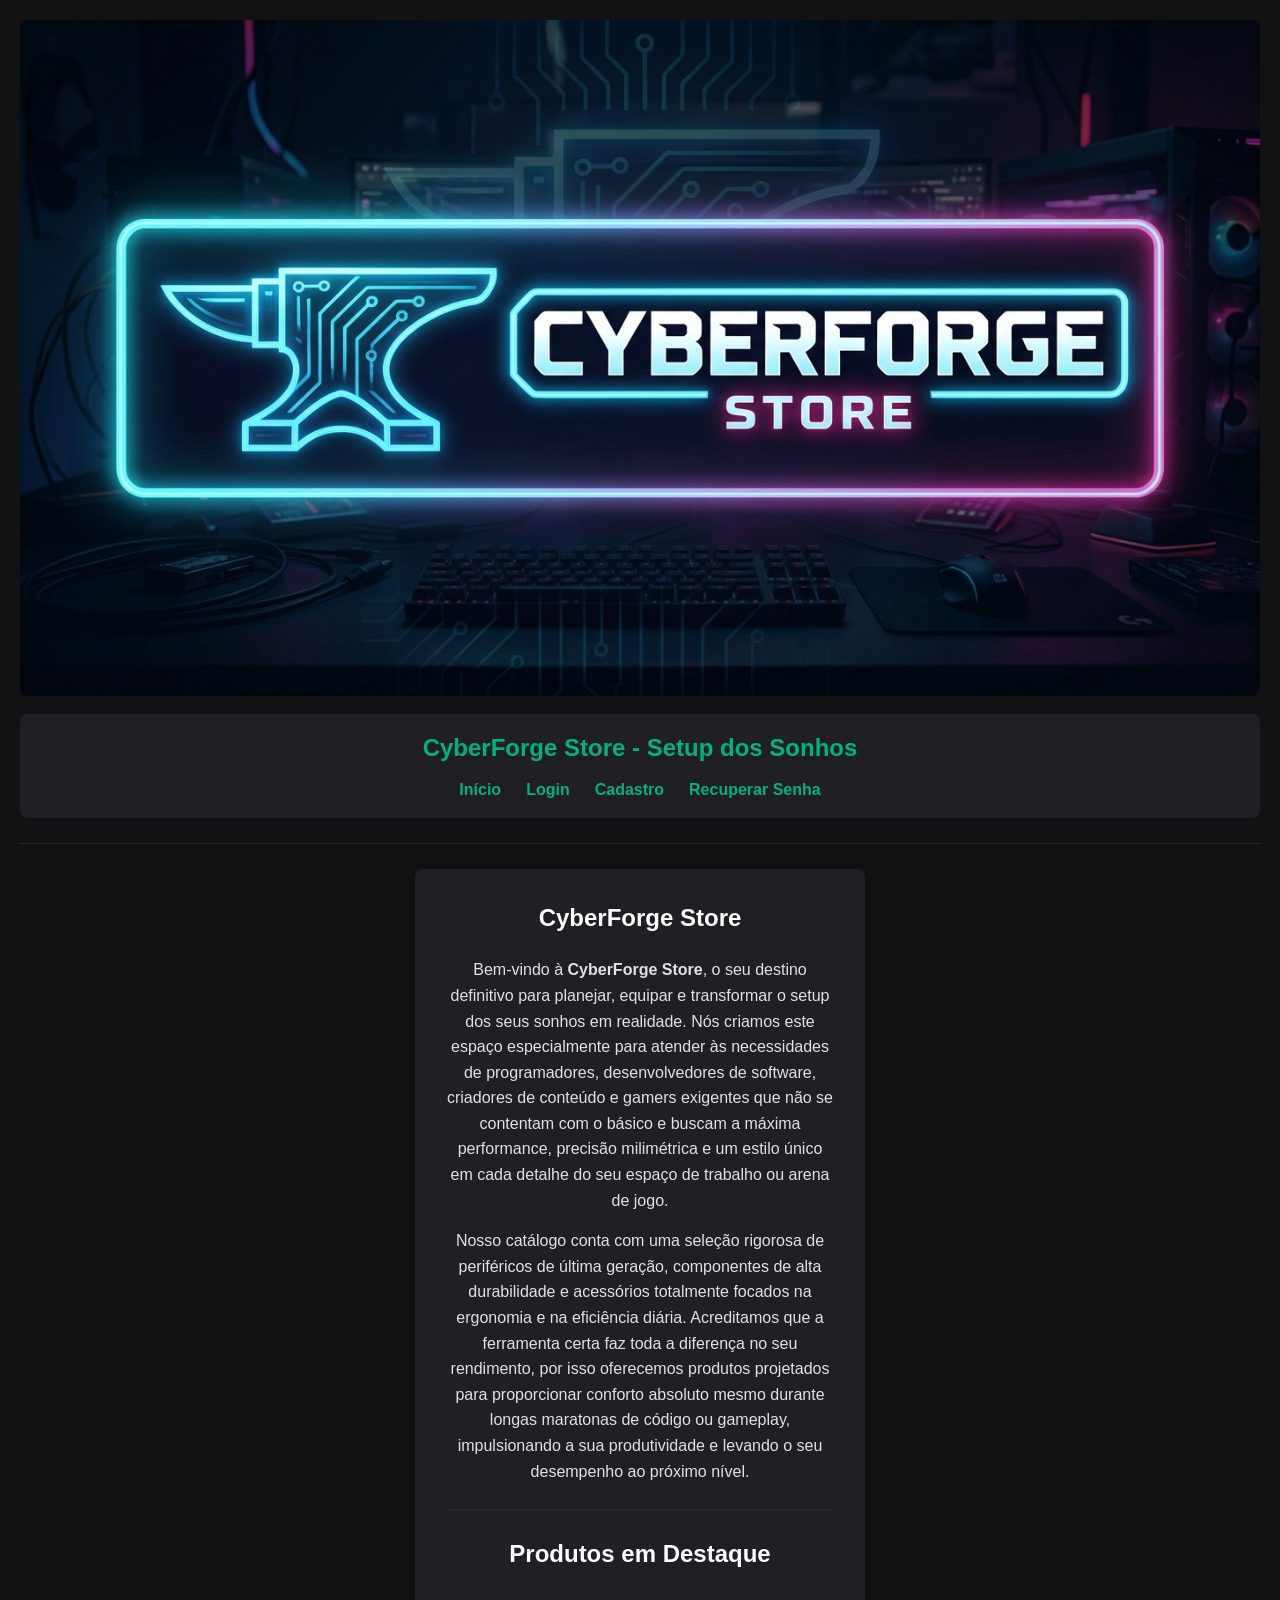
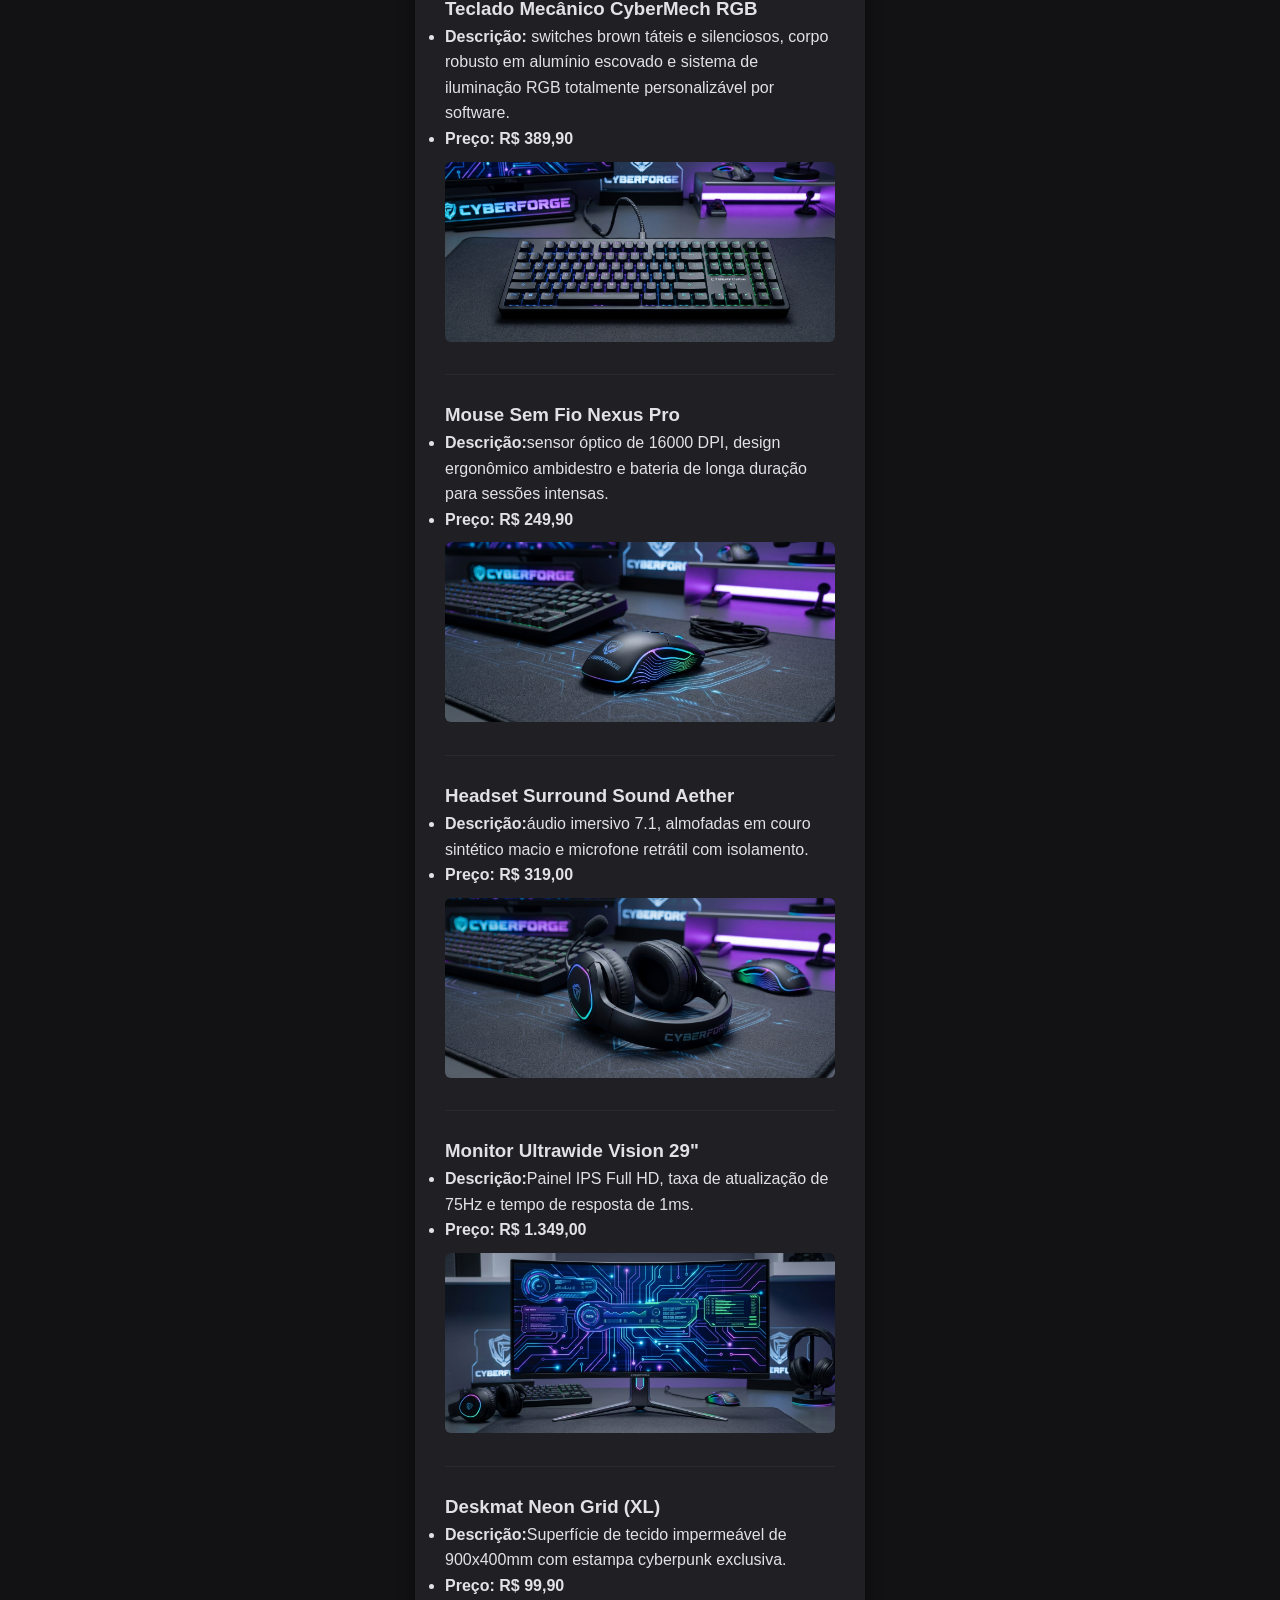
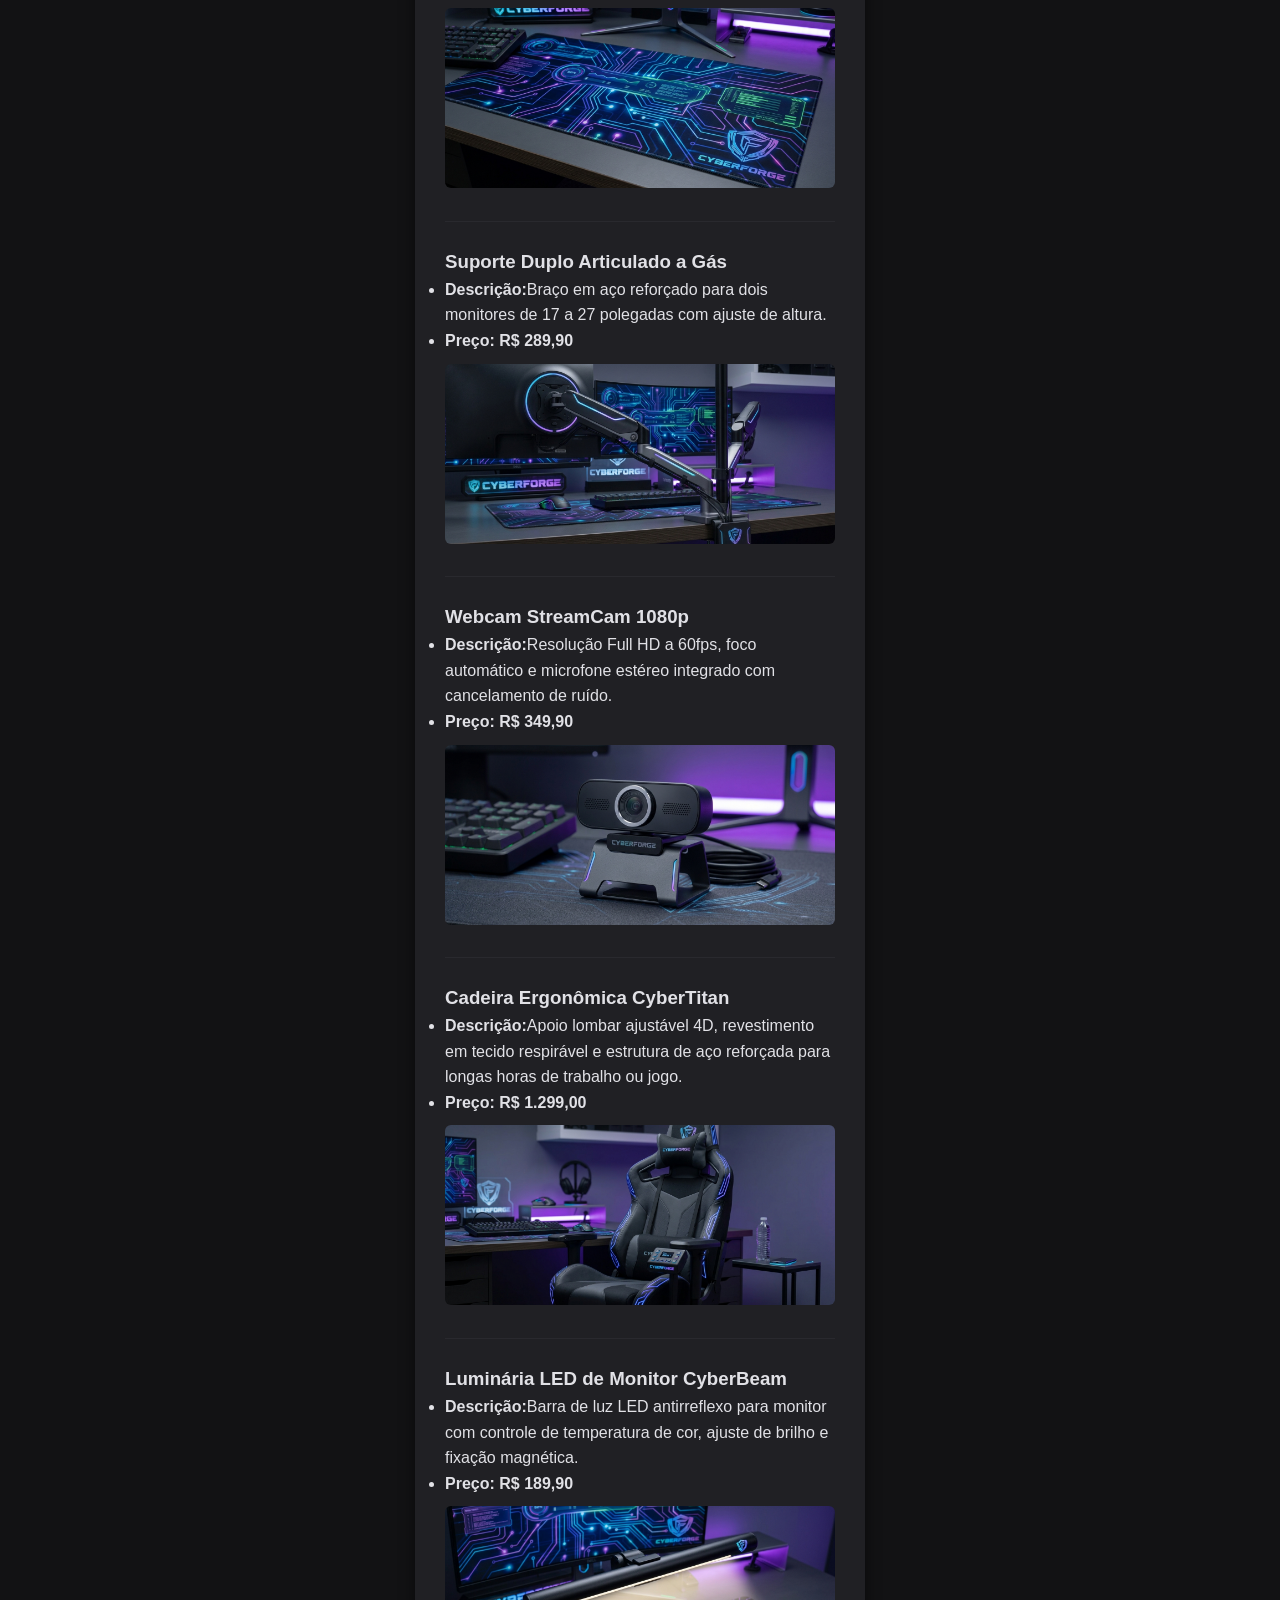
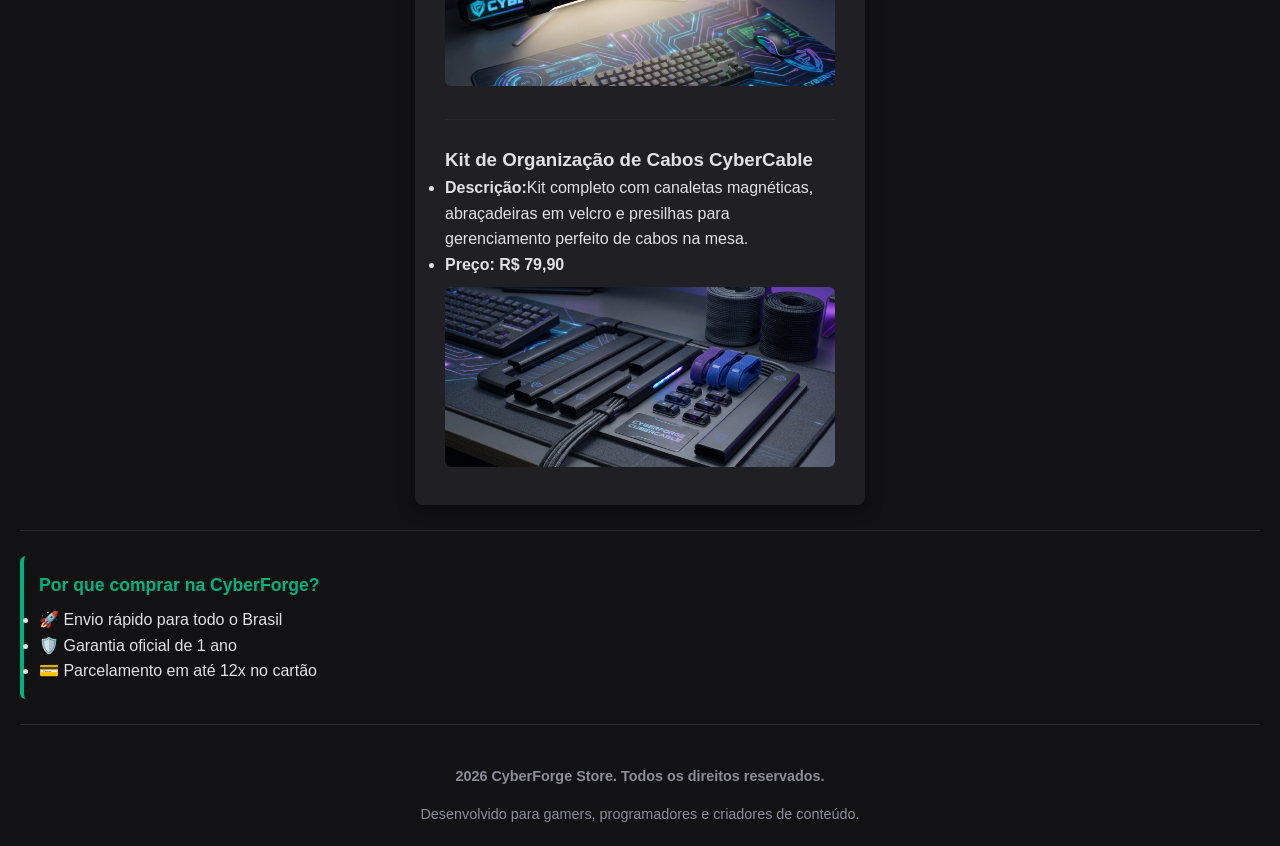
<file: index.html>
<!doctype html>
<html lang="pt-br">
  <head>
    <meta charset="UTF-8" />
    <meta name="viewport" content="width=device-width, initial-scale=1.0" />
    <title>CyberForge Store - Setup dos Sonhos</title>
    <link rel="stylesheet" href="style2.css" />
  </head>
  <body>
    <header>
      <img src="./imagem/logo 2.jpg" alt="logo" width="100%" height="150" />
      <nav>
        <div>
          <h1>CyberForge Store - Setup dos Sonhos</h1>
          <ul>
             <li><a href="./index.html">Início</a></li>
            <li><a href="./login/login.html">Login</a></li>
            <li><a href="./cadastro/cadastro.html">Cadastro</a></li>
            <li><a href="./esqueci-senha/esqueci-senha.html">Recuperar Senha</a></li>
          </ul>
        </div>
      </nav>
    </header>

    <hr />

    <main>
      <section>
        <h2>CyberForge Store</h2>
        <p>
          Bem-vindo à <strong>CyberForge Store</strong>, o seu destino
          definitivo para planejar, equipar e transformar o setup dos seus
          sonhos em realidade. Nós criamos este espaço especialmente para
          atender às necessidades de programadores, desenvolvedores de software,
          criadores de conteúdo e gamers exigentes que não se contentam com o
          básico e buscam a máxima performance, precisão milimétrica e um estilo
          único em cada detalhe do seu espaço de trabalho ou arena de jogo.
        </p>
        <p>
          Nosso catálogo conta com uma seleção rigorosa de periféricos de última
          geração, componentes de alta durabilidade e acessórios totalmente
          focados na ergonomia e na eficiência diária. Acreditamos que a
          ferramenta certa faz toda a diferença no seu rendimento, por isso
          oferecemos produtos projetados para proporcionar conforto absoluto
          mesmo durante longas maratonas de código ou gameplay, impulsionando a
          sua produtividade e levando o seu desempenho ao próximo nível.
        </p>
      </section>
      <hr />
      <section>
        <h2>Produtos em Destaque</h2>

        <article>
          <h3>Teclado Mecânico CyberMech RGB</h3>
          <ul>
            <li>
              <strong>Descrição:</strong> switches brown táteis e silenciosos,
              corpo robusto em alumínio escovado e sistema de iluminação RGB
              totalmente personalizável por software.
            </li>
            <li><strong>Preço: R$ 389,90</strong></li>
            <img
              src="./imagem/teclado.jpg"
              alt="Teclado RGB"
            />
          </ul>
        </article>

        <hr />

        <article>
          <h3>Mouse Sem Fio Nexus Pro</h3>
          <ul>
            <li>
              <strong>Descrição:</strong>sensor óptico de 16000 DPI, design
              ergonômico ambidestro e bateria de longa duração para sessões
              intensas.
            </li>
            <li><strong>Preço: R$ 249,90</strong></li>
            <img
              src="./imagem/mouse.jpg"
              alt="Mouse RGB"
            />
          </ul>
        </article>

        <hr />

        <article>
          <h3>Headset Surround Sound Aether</h3>
          <ul>
            <li>
              <strong>Descrição:</strong>áudio imersivo 7.1, almofadas em couro
              sintético macio e microfone retrátil com isolamento.
            </li>
            <li><strong>Preço: R$ 319,00</strong></li>
            <img src="./imagem/fone rgb.jpg" alt="FONE" />
          </ul>
        </article>

        <hr />

        <article>
          <h3>Monitor Ultrawide Vision 29"</h3>
          <ul>
            <li>
              <strong>Descrição:</strong>Painel IPS Full HD, taxa de atualização
              de 75Hz e tempo de resposta de 1ms.
            </li>
            <li><strong>Preço: R$ 1.349,00</strong></li>
            <img src="./imagem/monitor.jpg" alt="monitor" />
          </ul>
        </article>

        <hr />

        <article>
          <h3>Deskmat Neon Grid (XL)</h3>
          <ul>
            <li>
              <strong>Descrição:</strong>Superfície de tecido impermeável de
              900x400mm com estampa cyberpunk exclusiva.
            </li>
            <li><strong>Preço: R$ 99,90</strong></li>
            <img src="./imagem/mouse pad.jpg" alt="MOUSEPAD" />
          </ul>
        </article>

        <hr />

        <article>
          <h3>Suporte Duplo Articulado a Gás</h3>
          <ul>
            <li>
              <strong>Descrição:</strong>Braço em aço reforçado para dois
              monitores de 17 a 27 polegadas com ajuste de altura.
            </li>
            <li><strong>Preço: R$ 289,90</strong></li>
            <img src="./imagem/braço articulado.jpg" alt="braco articulado" />
          </ul>
        </article>

        <hr />

        <article>
          <h3>Webcam StreamCam 1080p</h3>
          <ul>
            <li>
              <strong>Descrição:</strong>Resolução Full HD a 60fps, foco
              automático e microfone estéreo integrado com cancelamento de
              ruído.
            </li>
            <li><strong>Preço: R$ 349,90</strong></li>
            <img src="./imagem/web cam.jpg" alt="WEBCAM" />
          </ul>
        </article>

        <hr />

        <article>
          <h3>Cadeira Ergonômica CyberTitan</h3>
          <ul>
            <li>
              <strong>Descrição:</strong>Apoio lombar ajustável 4D, revestimento
              em tecido respirável e estrutura de aço reforçada para longas
              horas de trabalho ou jogo.
            </li>
            <li><strong>Preço: R$ 1.299,00</strong></li>
            <img src="./imagem/cadeira gamer.jpg" alt="cadeira gamer" />
          </ul>
        </article>

        <hr />

        <article>
          <h3>Luminária LED de Monitor CyberBeam</h3>
          <ul>
            <li>
              <strong>Descrição:</strong>Barra de luz LED antirreflexo para
              monitor com controle de temperatura de cor, ajuste de brilho e
              fixação magnética.
            </li>
            <li><strong>Preço: R$ 189,90</strong></li>
            <img src="./imagem/luminaria-monitor.jpg" alt="luminaria" />
          </ul>
        </article>

        <hr />

        <article>
          <h3>Kit de Organização de Cabos CyberCable</h3>
          <ul>
            <li>
              <strong>Descrição:</strong>Kit completo com canaletas magnéticas,
              abraçadeiras em velcro e presilhas para gerenciamento perfeito de
              cabos na mesa.
            </li>
            <li><strong>Preço: R$ 79,90</strong></li>
            <img src="./imagem/organizador-de-cabo.jpg" alt="organizador-de-cabo" />
          </ul>
        </article>
      </section>
    </main>

    <hr />

    <aside>
      <h3>Por que comprar na CyberForge?</h3>
      <ul>
        <li>🚀 Envio rápido para todo o Brasil</li>
        <li>🛡️ Garantia oficial de 1 ano</li>
        <li>💳 Parcelamento em até 12x no cartão</li>
      </ul>
    </aside>

    <hr />

    <footer>
      <p>
        <strong>2026 CyberForge Store. Todos os direitos reservados.</strong>
      </p>
      <p>Desenvolvido para gamers, programadores e criadores de conteúdo.</p>
    </footer>
  </body>
</html>
</file>
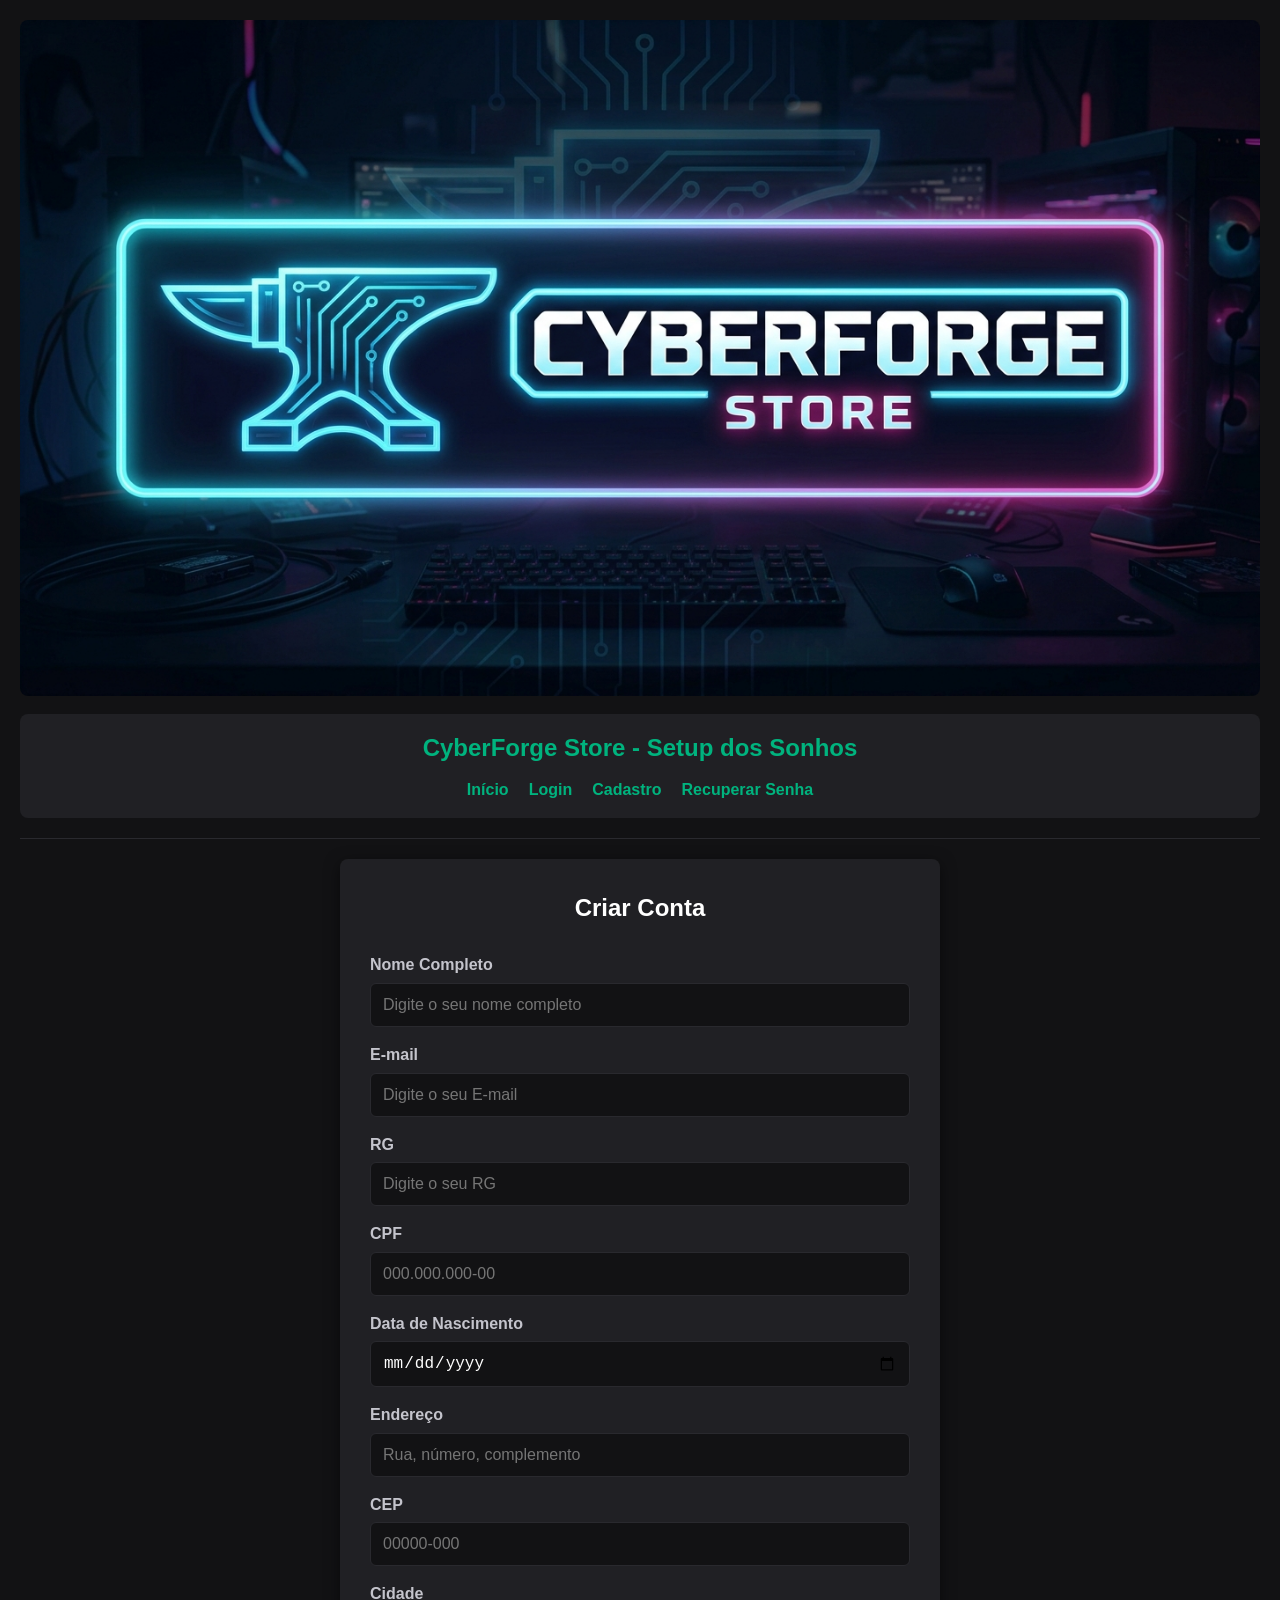
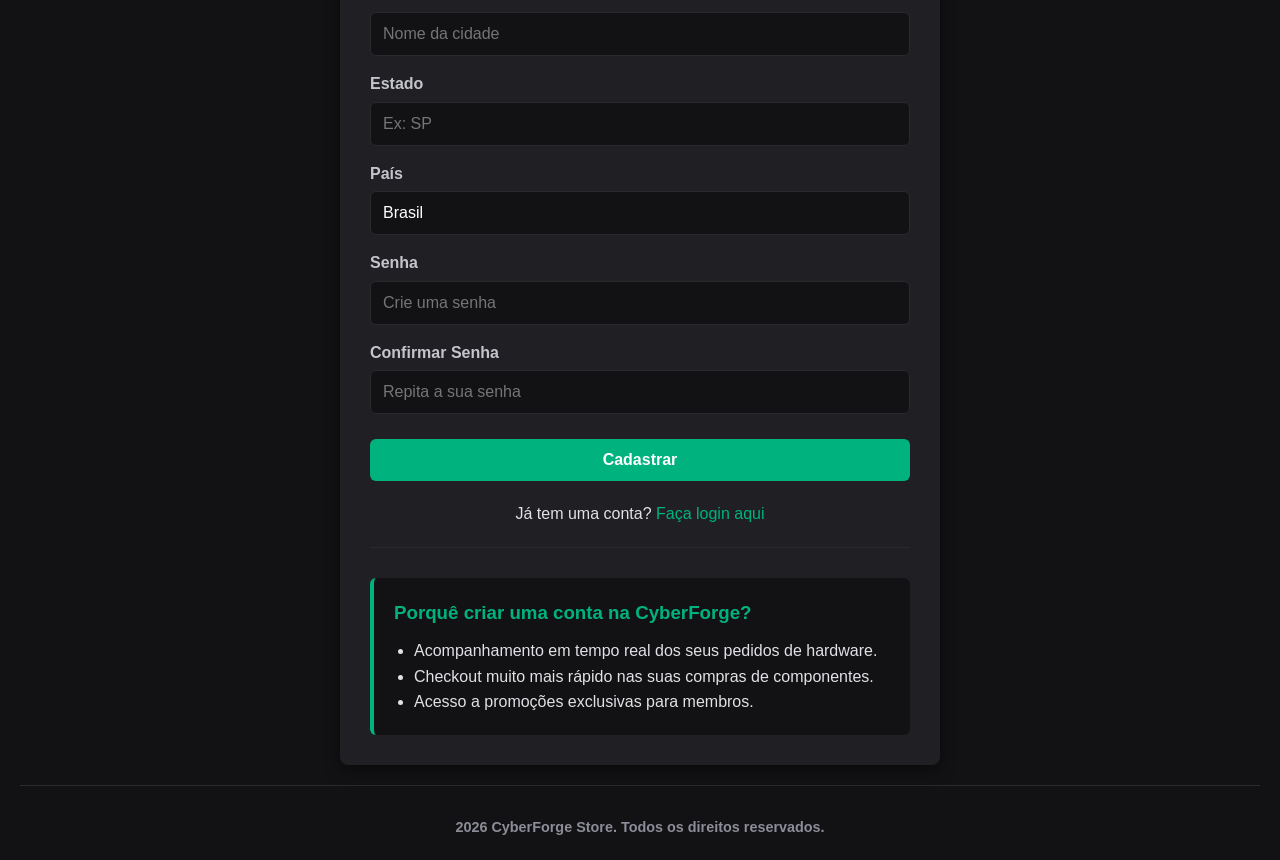
<file: cadastro/cadastro.html>
<!doctype html>
<html lang="pt-BR">
  <head>
    <meta charset="UTF-8" />
    <meta name="viewport" content="width=device-width, initial-scale=1.0" />
    <title>CyberForge Store - Cadastro</title>
    <link rel="stylesheet" href="./style.css" />
  </head>
  <body>
    <header>
      <img src="../imagem/logo 2.jpg" alt="logo" width="100%" height="150" />
      <nav>
        <div>
          <h1>CyberForge Store - Setup dos Sonhos</h1>
          <ul>
            <li><a href="../index.html">Início</a></li>
            <li><a href="../login/login.html">Login</a></li>
            <li><a href="../cadastro/cadastro.html">Cadastro</a></li>
            <li><a href="../esqueci-senha/esqueci-senha.html">Recuperar Senha</a></li>
          </ul>
        </div>
      </nav>
    </header>

    <hr />

    <main>
      <section>
        <h2>Criar Conta</h2>

        <form action="#" method="POST">
          <div>
            <label for="nome">Nome Completo</label>
            <input
              type="text"
              id="nome"
              name="nome"
              placeholder="Digite o seu nome completo"
              required
              maxlength="80"
            />
          </div>

          <div>
            <label for="email">E-mail</label>
            <input
              type="email"
              id="email"
              name="email"
              placeholder="Digite o seu E-mail"
              required
              maxlength="60"
            />
          </div>

          <div>
            <label for="rg">RG</label>
            <input
              type="text"
              id="rg"
              name="rg"
              placeholder="Digite o seu RG"
              maxlength="20"
            />
          </div>

          <div>
            <label for="cpf">CPF</label>
            <input
              type="text"
              id="cpf"
              name="cpf"
              placeholder="000.000.000-00"
              maxlength="14"
              required
            />
          </div>

          <div>
            <label for="nascimento">Data de Nascimento</label>
            <input type="date" id="nascimento" name="nascimento" required />
          </div>

          <div>
            <label for="endereco">Endereço</label>
            <input
              type="text"
              id="endereco"
              name="endereco"
              placeholder="Rua, número, complemento"
              maxlength="100"
              required
            />
          </div>

          <div>
            <label for="cep">CEP</label>
            <input
              type="text"
              id="cep"
              name="cep"
              placeholder="00000-000"
              maxlength="9"
              required
            />
          </div>

          <div>
            <label for="cidade">Cidade</label>
            <input
              type="text"
              id="cidade"
              name="cidade"
              placeholder="Nome da cidade"
              maxlength="50"
              required
            />
          </div>

          <div>
            <label for="estado">Estado</label>
            <input
              type="text"
              id="estado"
              name="estado"
              placeholder="Ex: SP"
              maxlength="2"
              required
            />
          </div>

          <div>
            <label for="pais">País</label>
            <input
              type="text"
              id="pais"
              name="pais"
              value="Brasil"
              maxlength="50"
              required
            />
          </div>

          <div>
            <label for="senha">Senha</label>
            <input
              type="password"
              id="senha"
              name="senha"
              placeholder="Crie uma senha"
              required
              maxlength="20"
            />
          </div>

          <div>
            <label for="confirma-senha">Confirmar Senha</label>
            <input
              type="password"
              id="confirma-senha"
              name="confirma-senha"
              placeholder="Repita a sua senha"
              required
              maxlength="20"
            />
          </div>

          <div>
            <button type="submit">Cadastrar</button>
          </div>
        </form>

        <p>Já tem uma conta? <a href="../login/login.html">Faça login aqui</a></p>
      </section>

      <hr />

      <aside>
        <h3>Porquê criar uma conta na CyberForge?</h3>
        <ul>
          <li>Acompanhamento em tempo real dos seus pedidos de hardware.</li>
          <li>Checkout muito mais rápido nas suas compras de componentes.</li>
          <li>Acesso a promoções exclusivas para membros.</li>
        </ul>
      </aside>
    </main>

    <hr />

    <footer>
      <p>
        <strong>2026 CyberForge Store. Todos os direitos reservados.</strong>
      </p>
    </footer>
  </body>
</html>
</file>
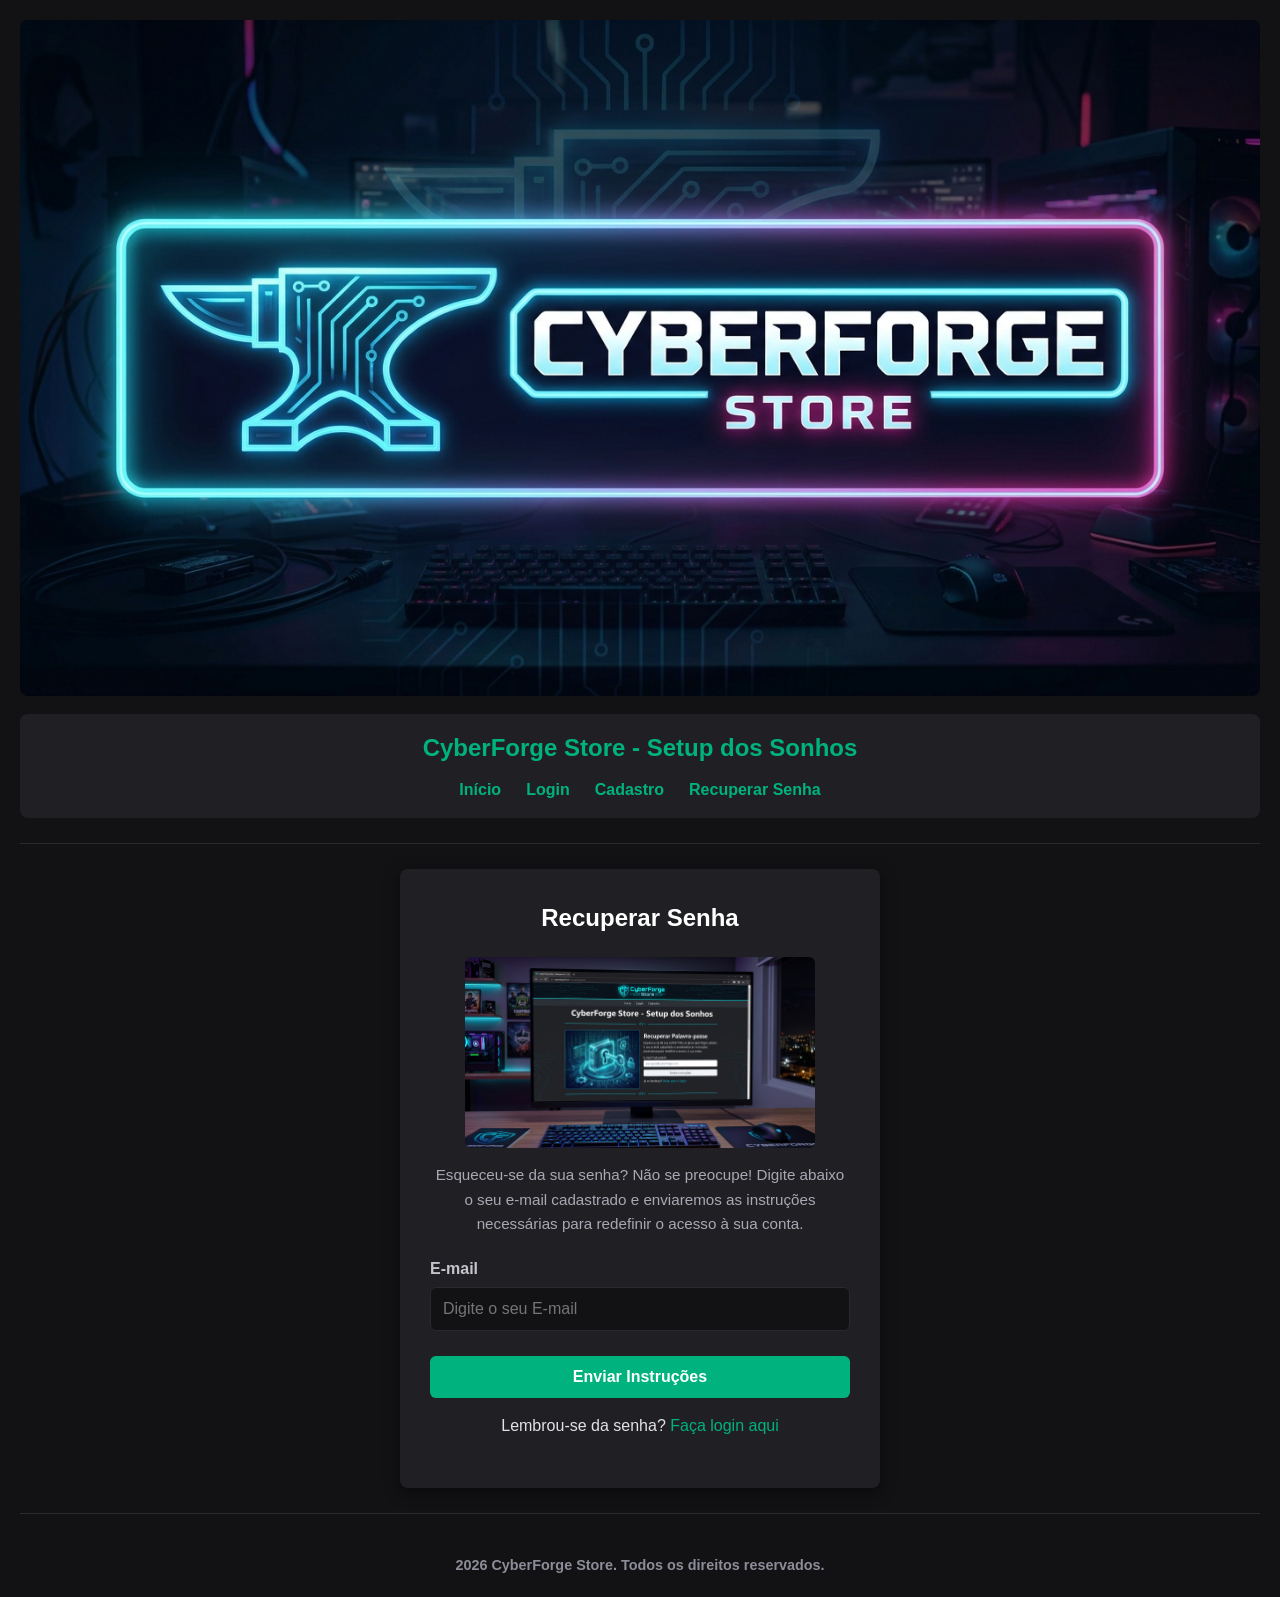
<file: esqueci-senha/esqueci-senha.html>
<!doctype html>
<html lang="pt-br">
  <head>
    <meta charset="UTF-8" />
    <meta name="viewport" content="width=device-width, initial-scale=1.0" />
    <title>CyberForge Store - Recuperar Senha</title>
    <link rel="stylesheet" href="style4.css" />
  </head>
  <body>
    <header>
      <img src="../imagem/logo 2.jpg" alt="logo" width="100%" height="150" />
      <nav>
        <div>
          <h1>CyberForge Store - Setup dos Sonhos</h1>
          <ul>
            <li><a href="../index.html">Início</a></li>
            <li><a href="../login/login.html">Login</a></li>
            <li><a href="../cadastro/cadastro.html">Cadastro</a></li>
            <li><a href="../esqueci-senha/esqueci-senha.html">Recuperar Senha</a></li>
          </ul>
        </div>
      </nav>
    </header>

    <hr />

    <main>
      <section>
        <h2>Recuperar Senha</h2>

        <div>
          <img
            src="../imagem/recuperaçao de senha.jpg"
            alt="recuperacaosennha"
            width="350"
            height="auto"
          />
          <p>
            Esqueceu-se da sua senha? Não se preocupe! Digite abaixo o seu
            e-mail cadastrado e enviaremos as instruções necessárias para
            redefinir o acesso à sua conta.
          </p>
        </div>

        <form>
          <div>
            <label for="email">E-mail</label>
            <input
              type="email"
              id="email"
              name="email"
              placeholder="Digite o seu E-mail"
              required
            />
          </div>

          <div>
            <button type="submit">Enviar Instruções</button>
          </div>
        </form>

        <p>Lembrou-se da senha? <a href="../login/login.html">Faça login aqui</a></p>
      </section>
    </main>

    <hr />

    <footer>
      <p>
        <strong>2026 CyberForge Store. Todos os direitos reservados.</strong>
      </p>
    </footer>
  </body>
</html>
</file>
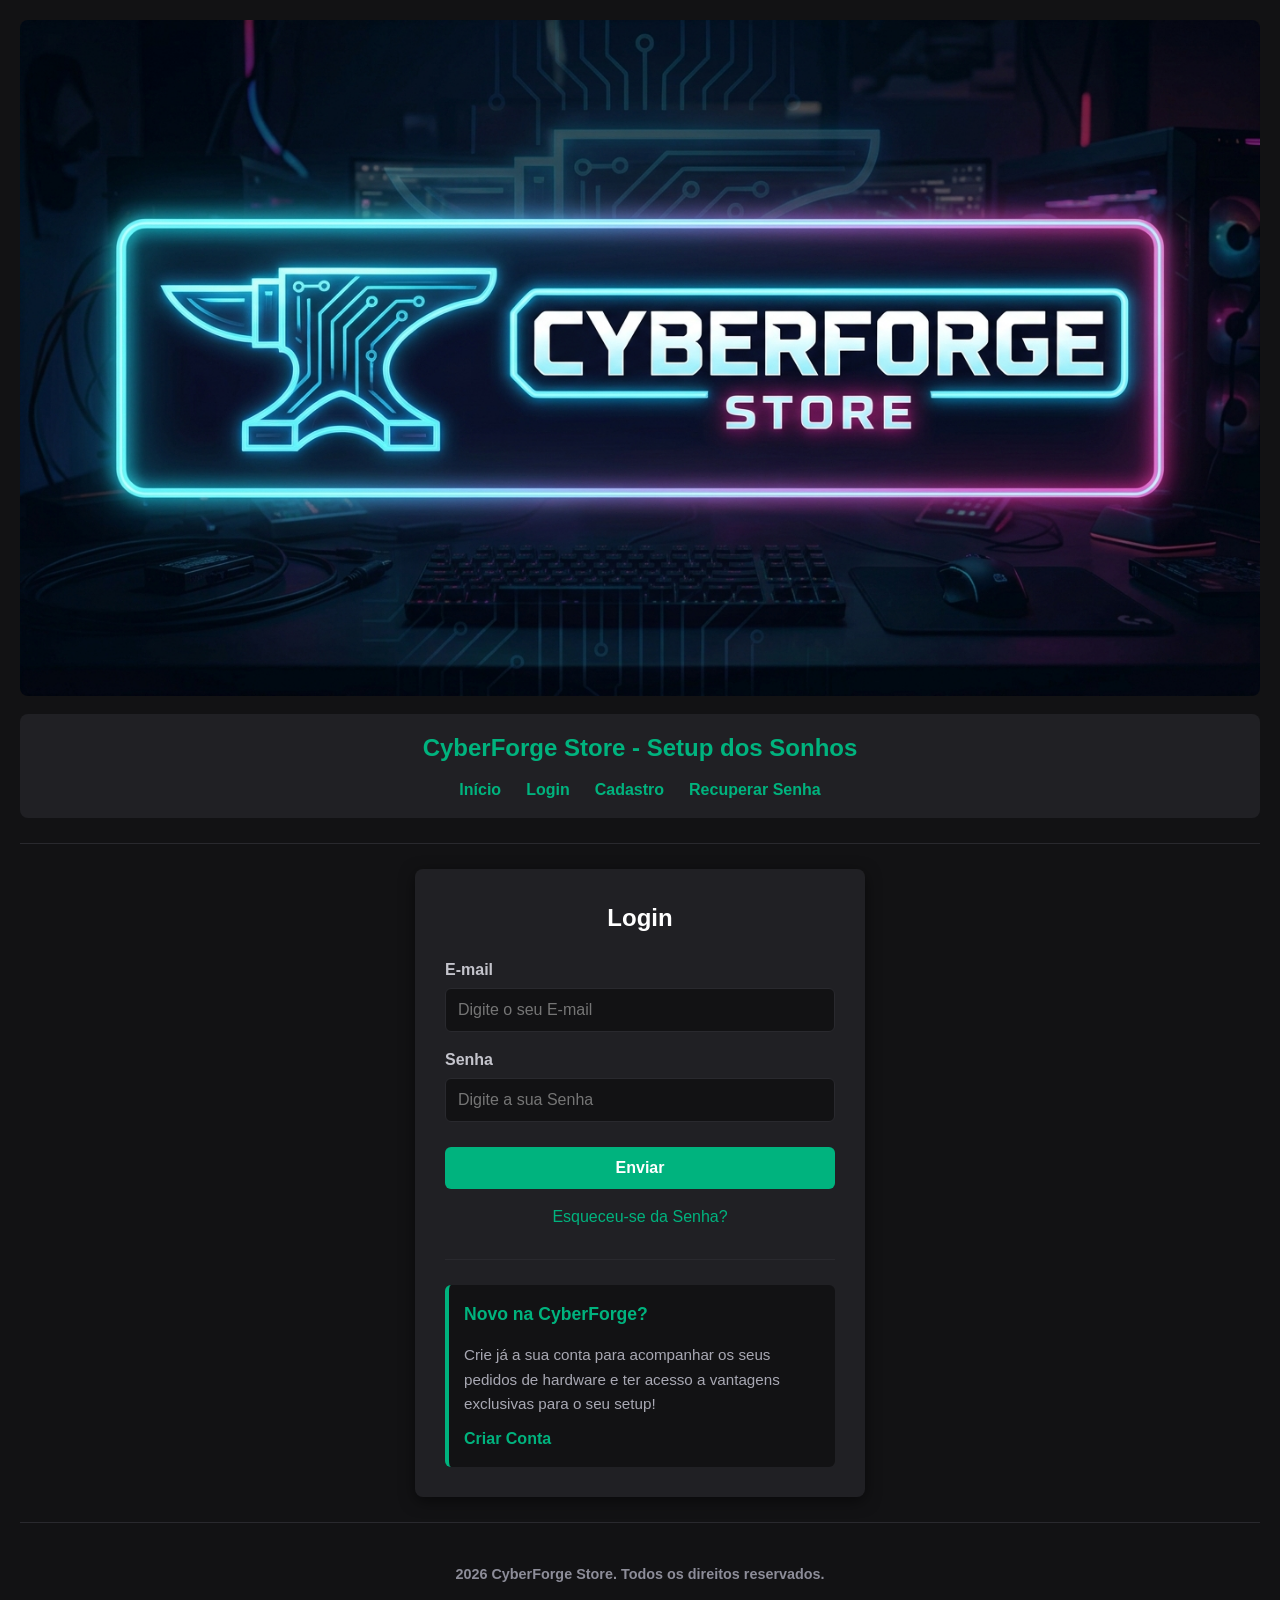
<file: login/login.html>
<!doctype html>
<html lang="pt-br">
  <head>
    <meta charset="UTF-8" />
    <meta name="viewport" content="width=device-width, initial-scale=1.0" />
    <title>CyberForge Store - Login</title>
    <link rel="stylesheet" href="style3.css" />
  </head>
  <body>
    <header>
      <img src="../imagem/logo 2.jpg" alt="logo" width="100%" height="150" />
      <nav>
        <div>
          <h1>CyberForge Store - Setup dos Sonhos</h1>
          <ul>
            <ul>
             <li><a href="../index.html">Início</a></li>
            <li><a href="../login.html">Login</a></li>
            <li><a href="../cadastro/cadastro.html">Cadastro</a></li>
            <li><a href="../esqueci-senha/esqueci-senha.html">Recuperar Senha</a></li>
            </ul>
          </ul>
        </div>
      </nav>
    </header>

    <hr />

    <main>
      <section>
        <h2>Login</h2>

        <form>
          <div>
            <label for="email">E-mail</label>
            <input
              type="email"
              id="email"
              name="E-mail"
              placeholder="Digite o seu E-mail"
              required
              maxlength="60"
            />
          </div>

          <div>
            <label for="senha">Senha</label>
            <input
              type="password"
              id="senha"
              name="Senha"
              placeholder="Digite a sua Senha"
              required
              maxlength="20"
            />
          </div>

          <div>
            <input type="submit" value="Enviar" />
          </div>
        </form>

        <p>
          <a href="../esqueci-senha/esqueci-senha.html">Esqueceu-se da Senha?</a>
        </p>
      </section>

      <hr />

      <aside>
        <h3>Novo na CyberForge?</h3>
        <p>
          Crie já a sua conta para acompanhar os seus pedidos de hardware e ter
          acesso a vantagens exclusivas para o seu setup!
        </p>
        <a href="../cadastro/cadastro.html">Criar Conta</a>
      </aside>
    </main>

    <hr />

    <footer>
      <p>
        <strong>2026 CyberForge Store. Todos os direitos reservados.</strong>
      </p>
    </footer>
  </body>
</html>
</file>
<file: style2.css>
* {
    margin: 0;
    padding: 0;
    box-sizing: border-box;
}

body {
    font-family: 'Segoe UI', Tahoma, Geneva, Verdana, sans-serif;
    background-color: #121214;
    color: #e1e1e6;
    line-height: 1.6;
    padding: 20px;
}

header {
    text-align: center;
    margin-bottom: 20px;
}

header img {
    max-width: 100%;
    height: auto;
    border-radius: 8px;
}

nav div {
    background-color: #202024;
    padding: 15px;
    border-radius: 8px;
    margin-top: 10px;
}

nav h1 {
    font-size: 1.5rem;
    color: #00b37e;
    margin-bottom: 10px;
}

nav ul {
    list-style: none;
    display: flex;
    justify-content: center;
    gap: 25px;
}

nav ul li a {
    color: #00b37e;
    text-decoration: none;
    font-weight: bold;
}

nav ul li a:hover {
    text-decoration: underline;
}

main {
    max-width: 450px;
    margin: 0 auto;
    background-color: #202024;
    padding: 30px;
    border-radius: 8px;
    box-shadow: 0 4px 15px rgba(0, 0, 0, 0.5);
}

section h2 {
    text-align: center;
    margin-bottom: 20px;
    color: #fff;
}

form div {
    margin-bottom: 15px;
}

label {
    display: block;
    margin-bottom: 5px;
    font-weight: bold;
    color: #c4c4cc;
}

input {
    width: 100%;
    padding: 12px;
    background-color: #121214;
    border: 1px solid #29292e;
    border-radius: 6px;
    color: #fff;
    font-size: 1rem;
}

input:focus {
    outline: none;
    border-color: #00b37e;
}

button[type="submit"] {
    width: 100%;
    padding: 12px;
    background-color: #00b37e;
    color: #fff;
    border: none;
    border-radius: 6px;
    font-size: 1rem;
    font-weight: bold;
    cursor: pointer;
    transition: background-color 0.2s;
    margin-top: 10px;
}

button[type="submit"]:hover {
    background-color: #00875f;
}

p {
    text-align: center;
    margin-top: 15px;
}

p a {
    color: #00b37e;
    text-decoration: none;
}

p a:hover {
    text-decoration: underline;
}

aside {
    margin-top: 25px;
    padding: 15px;
    background-color: #121214;
    border-radius: 6px;
    border-left: 4px solid #00b37e;
}

aside h3 {
    color: #00b37e;
    margin-bottom: 8px;
    font-size: 1.1rem;
}

aside p {
    text-align: left;
    font-size: 0.95rem;
    color: #a8a8b3;
}

aside a {
    display: inline-block;
    margin-top: 10px;
    color: #00b37e;
    text-decoration: none;
    font-weight: bold;
}

aside a:hover {
    text-decoration: underline;
}

footer {
    text-align: center;
    margin-top: 40px;
    color: #8d8d99;
    font-size: 0.9rem;
}

hr {
    border: 0;
    height: 1px;
    background-color: #29292e;
    margin: 25px 0;
}


article img {
    width: 100%;       
    height: 180px;     
    object-fit: cover; 
    border-radius: 6px;
    margin-top: 10px;  
}
</file>
<file: cadastro/style.css>
/* --- RESET E ESTILO GERAL --- */
* {
    margin: 0;
    padding: 0;
    box-sizing: border-box;
}

body {
    font-family: 'Segoe UI', Tahoma, Geneva, Verdana, sans-serif;
    background-color: #121214; /* Fundo escuro estilo gamer */
    color: #e1e1e6; /* Texto claro */
    line-height: 1.6;
    padding: 20px;
}

/* --- CABEÇALHO E NAVEGAÇÃO --- */
header {
    text-align: center;
    margin-bottom: 20px;
}

header img {
    max-width: 100%;
    height: auto;
    border-radius: 8px;
}

nav div {
    background-color: #202024;
    padding: 15px;
    border-radius: 8px;
    margin-top: 10px;
}

nav h1 {
    font-size: 1.5rem;
    color: #00b37e; /* Verde tecnológico/destaque */
    margin-bottom: 10px;
}

nav ul {
    list-style: none;
    display: flex;
    justify-content: center;
    gap: 20px;
}

nav ul li a {
    color: #00b37e;
    text-decoration: none;
    font-weight: bold;
}

nav ul li a:hover {
    text-decoration: underline;
}

/* --- CONTEÚDO PRINCIPAL E FORMULÁRIO --- */
main {
    max-width: 600px;
    margin: 0 auto;
    background-color: #202024;
    padding: 30px;
    border-radius: 8px;
    box-shadow: 0 4px 15px rgba(0, 0, 0, 0.5);
}

section h2 {
    text-align: center;
    margin-bottom: 25px;
    color: #fff;
}

form div {
    margin-bottom: 15px;
}

label {
    display: block;
    margin-bottom: 5px;
    font-weight: bold;
    color: #c4c4cc;
}

input {
    width: 100%;
    padding: 12px;
    background-color: #121214;
    border: 1px solid #29292e;
    border-radius: 6px;
    color: #fff;
    font-size: 1rem;
}

input:focus {
    outline: none;
    border-color: #00b37e; /* Destaca a caixa quando o utilizador clica nela */
}

/* --- BOTÃO DE CADASTRO --- */
button[type="submit"] {
    width: 100%;
    padding: 12px;
    background-color: #00b37e;
    color: #fff;
    border: none;
    border-radius: 6px;
    font-size: 1rem;
    font-weight: bold;
    cursor: pointer;
    transition: background-color 0.2s;
    margin-top: 10px;
}

button[type="submit"]:hover {
    background-color: #00875f; /* Cor mais escura ao passar o rato */
}

/* --- LINKS E RODAPÉ --- */
p {
    text-align: center;
    margin-top: 20px;
}

p a {
    color: #00b37e;
    text-decoration: none;
}

p a:hover {
    text-decoration: underline;
}

aside {
    margin-top: 30px;
    padding: 20px;
    background-color: #121214;
    border-radius: 6px;
    border-left: 4px solid #00b37e;
}

aside h3 {
    margin-bottom: 10px;
    color: #00b37e;
}

aside ul {
    padding-left: 20px;
}

footer {
    text-align: center;
    margin-top: 30px;
    color: #8d8d99;
    font-size: 0.9rem;
}

hr {
    border: 0;
    height: 1px;
    background-color: #29292e;
    margin: 20px 0;
}
</file>
<file: esqueci-senha/style4.css>
* {
    margin: 0;
    padding: 0;
    box-sizing: border-box;
}

body {
    font-family: 'Segoe UI', Tahoma, Geneva, Verdana, sans-serif;
    background-color: #121214;
    color: #e1e1e6;
    line-height: 1.6;
    padding: 20px;
}

header {
    text-align: center;
    margin-bottom: 20px;
}

header img {
    max-width: 100%;
    height: auto;
    border-radius: 8px;
}

nav div {
    background-color: #202024;
    padding: 15px;
    border-radius: 8px;
    margin-top: 10px;
}

nav h1 {
    font-size: 1.5rem;
    color: #00b37e;
    margin-bottom: 10px;
}

nav ul {
    list-style: none;
    display: flex;
    justify-content: center;
    gap: 25px;
}

nav ul li a {
    color: #00b37e;
    text-decoration: none;
    font-weight: bold;
}

nav ul li a:hover {
    text-decoration: underline;
}

main {
    max-width: 480px;
    margin: 0 auto;
    background-color: #202024;
    padding: 30px;
    border-radius: 8px;
    box-shadow: 0 4px 15px rgba(0, 0, 0, 0.5);
}

section {
    margin-bottom: 20px;
}

section h2 {
    text-align: center;
    margin-bottom: 20px;
    color: #fff;
}

/* Estilo específico para a imagem de recuperação dentro da div */
section > div img {
    width: 100%;
    max-width: 350px;
    height: auto;
    display: block;
    margin: 0 auto 15px auto;
    border-radius: 6px;
}

section > div p {
    color: #a8a8b3;
    font-size: 0.95rem;
    margin-bottom: 20px;
    text-align: center;
}

form div {
    margin-bottom: 15px;
}

label {
    display: block;
    margin-bottom: 5px;
    font-weight: bold;
    color: #c4c4cc;
}

input {
    width: 100%;
    padding: 12px;
    background-color: #121214;
    border: 1px solid #29292e;
    border-radius: 6px;
    color: #fff;
    font-size: 1rem;
}

input:focus {
    outline: none;
    border-color: #00b37e;
}

button[type="submit"] {
    width: 100%;
    padding: 12px;
    background-color: #00b37e;
    color: #fff;
    border: none;
    border-radius: 6px;
    font-size: 1rem;
    font-weight: bold;
    cursor: pointer;
    transition: background-color 0.2s;
    margin-top: 10px;
}

button[type="submit"]:hover {
    background-color: #00875f;
}

p {
    text-align: center;
    margin-top: 15px;
}

p a {
    color: #00b37e;
    text-decoration: none;
}

p a:hover {
    text-decoration: underline;
}

footer {
    text-align: center;
    margin-top: 40px;
    color: #8d8d99;
    font-size: 0.9rem;
}

hr {
    border: 0;
    height: 1px;
    background-color: #29292e;
    margin: 25px 0;
}
</file>
<file: login/style3.css>
* {
    margin: 0;
    padding: 0;
    box-sizing: border-box;
}

body {
    font-family: 'Segoe UI', Tahoma, Geneva, Verdana, sans-serif;
    background-color: #121214;
    color: #e1e1e6;
    line-height: 1.6;
    padding: 20px;
}

header {
    text-align: center;
    margin-bottom: 20px;
}

header img {
    max-width: 100%;
    height: auto;
    border-radius: 8px;
}

nav div {
    background-color: #202024;
    padding: 15px;
    border-radius: 8px;
    margin-top: 10px;
}

nav h1 {
    font-size: 1.5rem;
    color: #00b37e;
    margin-bottom: 10px;
}

nav ul {
    list-style: none;
    display: flex;
    justify-content: center;
    gap: 25px;
}

nav ul li a {
    color: #00b37e;
    text-decoration: none;
    font-weight: bold;
}

nav ul li a:hover {
    text-decoration: underline;
}

main {
    max-width: 450px;
    margin: 0 auto;
    background-color: #202024;
    padding: 30px;
    border-radius: 8px;
    box-shadow: 0 4px 15px rgba(0, 0, 0, 0.5);
}

section {
    margin-bottom: 30px;
}

section h2 {
    text-align: center;
    margin-bottom: 20px;
    color: #fff;
}

article {
    background-color: #121214;
    padding: 20px;
    border-radius: 6px;
    margin-bottom: 20px;
    border: 1px solid #29292e;
}

article h3 {
    color: #00b37e;
    margin-bottom: 10px;
}

article ul {
    list-style: none;
}

article img {
    width: 100%;
    height: 180px;
    object-fit: cover;
    border-radius: 6px;
    margin-top: 10px;
}

form div {
    margin-bottom: 15px;
}

label {
    display: block;
    margin-bottom: 5px;
    font-weight: bold;
    color: #c4c4cc;
}

input {
    width: 100%;
    padding: 12px;
    background-color: #121214;
    border: 1px solid #29292e;
    border-radius: 6px;
    color: #fff;
    font-size: 1rem;
}

input:focus {
    outline: none;
    border-color: #00b37e;
}

/* Estilo ajustado especificamente para o <input type="submit"> */
input[type="submit"] {
    width: 100%;
    padding: 12px;
    background-color: #00b37e;
    color: #fff;
    border: none;
    border-radius: 6px;
    font-size: 1rem;
    font-weight: bold;
    cursor: pointer;
    transition: background-color 0.2s;
    margin-top: 10px;
}

input[type="submit"]:hover {
    background-color: #00875f;
}

p {
    text-align: center;
    margin-top: 15px;
}

p a {
    color: #00b37e;
    text-decoration: none;
}

p a:hover {
    text-decoration: underline;
}

aside {
    margin-top: 25px;
    padding: 15px;
    background-color: #121214;
    border-radius: 6px;
    border-left: 4px solid #00b37e;
}

aside h3 {
    color: #00b37e;
    margin-bottom: 8px;
    font-size: 1.1rem;
}

aside ul {
    padding-left: 20px;
    color: #a8a8b3;
}

aside p {
    text-align: left;
    font-size: 0.95rem;
    color: #a8a8b3;
}

aside a {
    display: inline-block;
    margin-top: 10px;
    color: #00b37e;
    text-decoration: none;
    font-weight: bold;
}

aside a:hover {
    text-decoration: underline;
}

footer {
    text-align: center;
    margin-top: 40px;
    color: #8d8d99;
    font-size: 0.9rem;
}

hr {
    border: 0;
    height: 1px;
    background-color: #29292e;
    margin: 25px 0;
}
</file>
